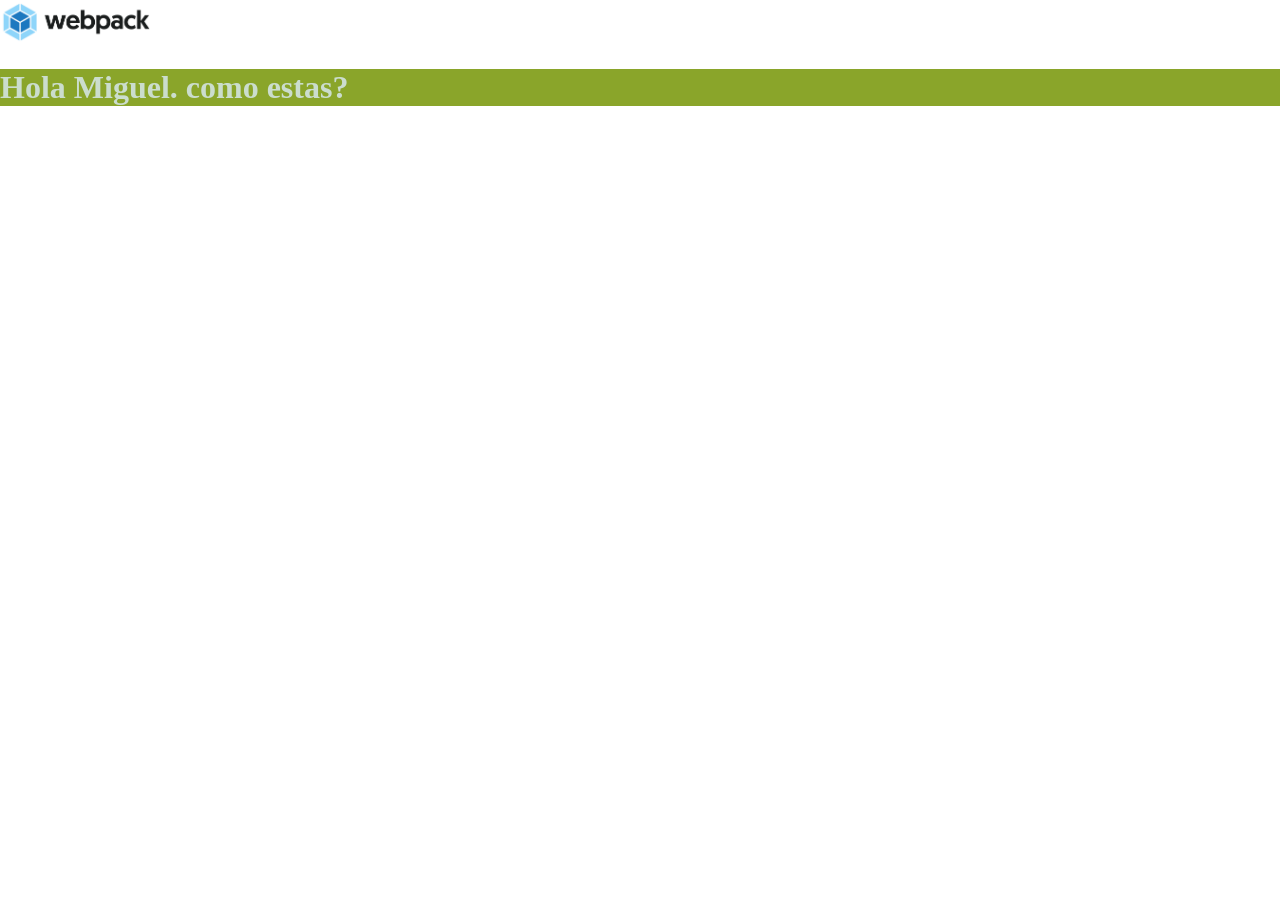
<file: docs/index.html>
<!doctype html><html lang="en"><head><meta charset="UTF-8"><meta http-equiv="X-UA-Compatible" content="IE=edge"><meta name="viewport" content="width=device-width,initial-scale=1"><title>Document</title><script defer="defer" src="main.5e33c965518331b6223f.js"></script><link href="main.873fdfefdae220cf14c7.css" rel="stylesheet"></head><body><img src="./assets/img/webpack-logo.png" alt="webpack-logo"></body></html>
</file>
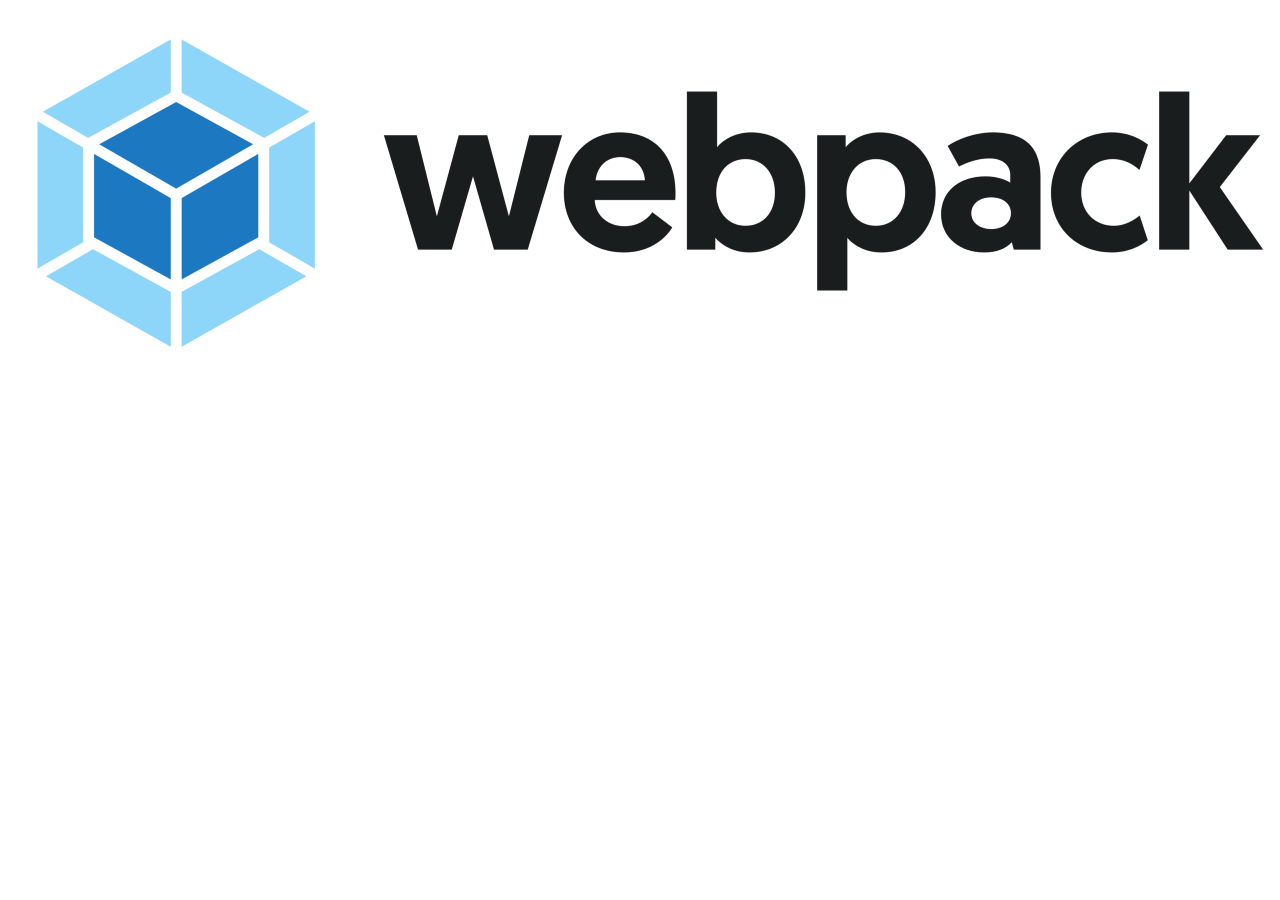
<file: src/index.html>
<!DOCTYPE html>
<html lang="en">
<head>
    <meta charset="UTF-8">
    <meta http-equiv="X-UA-Compatible" content="IE=edge">
    <meta name="viewport" content="width=device-width, initial-scale=1.0">
    <title>Document</title>
</head>
<body>
    <!--Comentario-->
    <!--Comentario-->
    <!--Comentario-->
    <img src="./assets/img/webpack-logo.png" alt="webpack-logo">
</body>
</html>
</file>
<file: docs/main.873fdfefdae220cf14c7.css>
body,html{margin:0;padding:0}img{width:150px}
</file>
